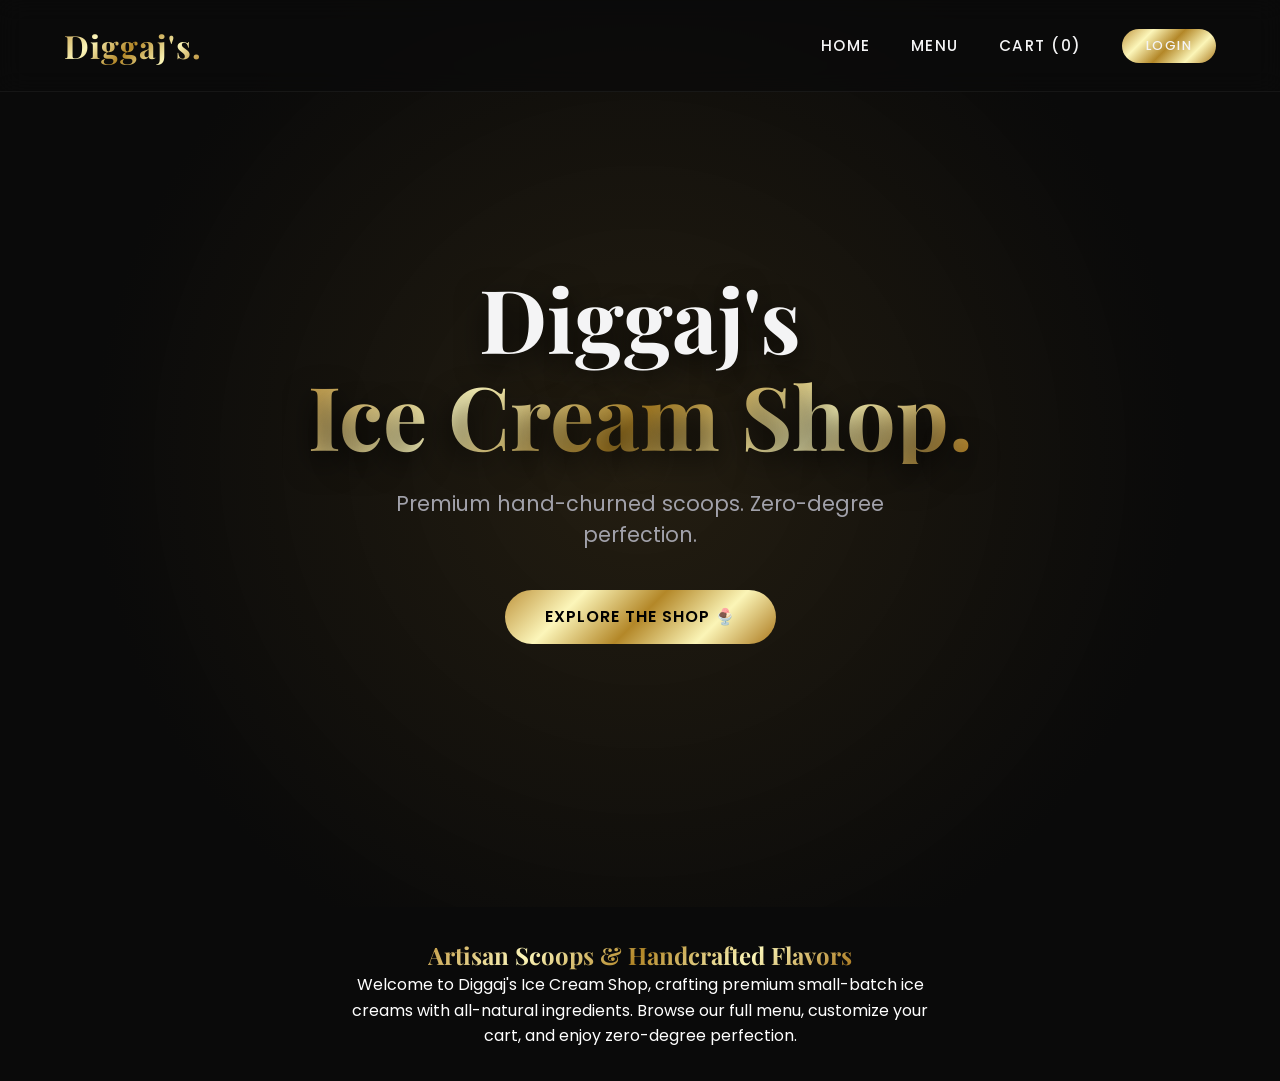
<file: index.html>
<!DOCTYPE html>
<html lang="en">
<head>
    <script async src="https://www.googletagmanager.com/gtm.js?id=GTM-KZBKQWVL"></script>
<script>
  window.dataLayer = window.dataLayer || [];
  function gtag(){dataLayer.push(arguments);}
  gtag('js', new Date());
</script>
    <meta charset="UTF-8">
    <meta name="viewport" content="width=device-width, initial-scale=1.0">
    <title>Diggaj's Ice Cream Shop</title>
    
    <!-- 🔍 PASTE YOUR GOOGLE SEARCH CONSOLE META TAG RIGHT HERE 👇 -->
   <meta name="google-site-verification" content="vQThNSgOYuF7RiDUSQFaCK7tYKqe1wyA6IhvB89_aeI" />
    <!-- SEO Metadata -->
<meta name="description" content="Diggaj's Ice Cream Shop - Premium hand-churned artisan scoops, seasonal flavors, and luxury desserts. Order online with our interactive shop.">
<meta name="keywords" content="Diggaj Ice Cream Shop, artisan ice cream, gelato, handcrafted dessert">
<meta name="author" content="Diggaj">
<link rel="canonical" href="https://diggaj22.github.io/ice-cream-shop/">

<!-- Open Graph / Social Preview -->
<meta property="og:title" content="Diggaj's Ice Cream Shop">
<meta property="og:description" content="Premium hand-churned scoops. Zero-degree perfection.">
<meta property="og:type" content="website">
<meta property="og:url" content="https://diggaj22.github.io/ice-cream-shop/">

    <!-- Link to your stylesheet -->
    <link rel="stylesheet" href="style.css">
</head>
<body>

    <!-- 🌟 Navigation Bar -->
    <nav class="navbar">
        <a href="index.html" class="logo serif gold-text">Diggaj's.</a>
        <ul class="nav-links">
            <li><a href="index.html">Home</a></li>
            <li><a href="menu.html">Menu</a></li>
            <li><a href="cart.html">Cart (<span id="cart-count">0</span>)</a></li>
            <li><a href="login.html" id="nav-login" class="btn-premium" style="padding: 0.5rem 1.5rem; font-size:0.8rem;">Login</a></li>
        </ul>
    </nav>

    <!-- 🍦 Hero Section -->
    <header class="hero">
        <div class="hero-content">
            <h1 class="serif">Diggaj's <br><span class="gold-text">Ice Cream Shop.</span></h1>
            <p>Premium hand-churned scoops. Zero-degree perfection.</p>
            <a href="menu.html" class="btn-premium">Explore The Shop 🍨</a>
        </div>
    </header>
    <!-- Add right below your Hero section in index.html -->
<section class="about-brief" style="padding: 2rem; text-align: center; color: #fff;">
    <h2 class="serif gold-text">Artisan Scoops & Handcrafted Flavors</h2>
    <p style="max-width: 600px; margin: 0 auto; line-height: 1.6;">
        Welcome to Diggaj's Ice Cream Shop, crafting premium small-batch ice creams with all-natural ingredients. Browse our full menu, customize your cart, and enjoy zero-degree perfection.
    </p>
</section>

    <!-- 🧠 App Logic Script -->
    <script src="app.js"></script>
</body>
</html>
</file>
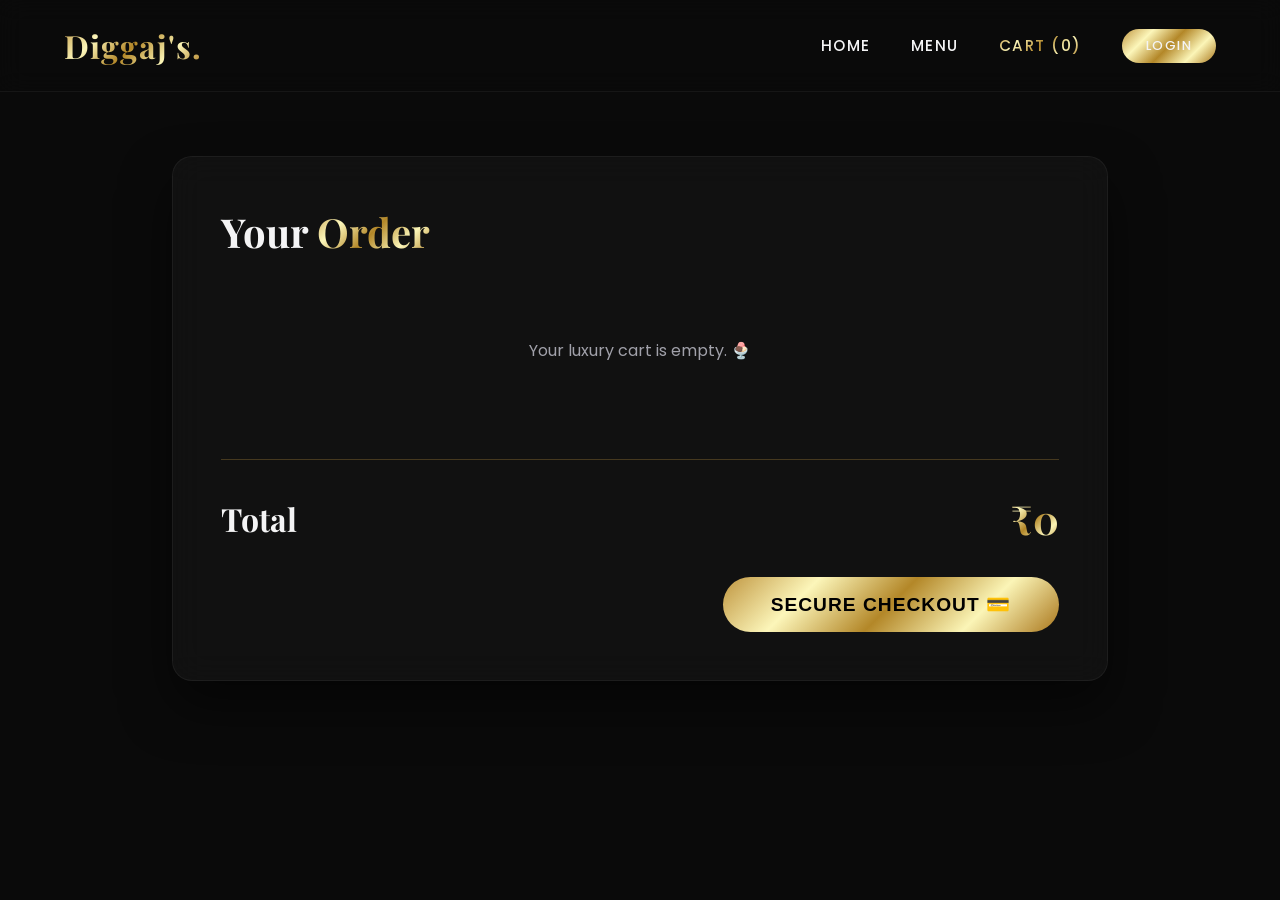
<file: cart.html>
<!DOCTYPE html>
<html lang="en">
<head>
    <script async src="https://www.googletagmanager.com/gtm.js?id=GTM-KZBKQWVL"></script>
<script>
  window.dataLayer = window.dataLayer || [];
  function gtag(){dataLayer.push(arguments);}
  gtag('js', new Date());
</script>
    <meta charset="UTF-8">
    <meta name="viewport" content="width=device-width, initial-scale=1.0">
    <title>Your Order - Diggaj's Ice Cream</title>
    <link rel="stylesheet" href="style.css">
</head>
<body>

    <nav class="navbar">
        <a href="index.html" class="logo serif gold-text">Diggaj's.</a>
        <ul class="nav-links">
            <li><a href="index.html">Home</a></li>
            <li><a href="menu.html">Menu</a></li>
            <li><a href="cart.html" class="gold-text">Cart (<span id="cart-count">0</span>)</a></li>
            <li><a href="login.html" id="nav-login" class="btn-premium" style="padding: 0.5rem 1.5rem; font-size:0.8rem;">Login</a></li>
        </ul>
    </nav>

    <div class="container">
        <div class="glass-panel">
            <h2 class="serif" style="font-size: 2.5rem; margin-bottom: 2rem;">Your <span class="gold-text">Order</span></h2>
            
            <div id="cart-items-container">
                <!-- JS Injects Here -->
            </div>

            <div class="cart-total">
                <h3 class="serif" style="font-size: 2rem;">Total</h3>
                <h3 class="serif gold-text" style="font-size: 2.5rem;">₹<span id="cart-total-price">0</span></h3>
            </div>
            
            <div style="text-align: right; margin-top: 2rem;">
                <button class="btn-premium" onclick="App.checkout()" style="font-size: 1.2rem; padding: 1rem 3rem;">Secure Checkout 💳</button>
            </div>
        </div>
    </div>

    <!-- Toast Container -->
    <div id="toast-container"></div>

    <!-- Embedded Logic to Prevent File Confusion -->
    <script>
        const App = {
            cart: JSON.parse(localStorage.getItem('diggaj_cart')) || [],
            user: localStorage.getItem('diggaj_user') || null,

            init() {
                this.updateCartCount();
                this.checkLoginStatus();
                this.renderCartPage();
            },

            toast(message) {
                let container = document.getElementById('toast-container');
                if (!container) {
                    container = document.createElement('div');
                    container.id = 'toast-container';
                    document.body.appendChild(container);
                }
                const toast = document.createElement('div');
                toast.className = 'toast';
                toast.innerHTML = `✨ ${message}`;
                container.appendChild(toast);
                setTimeout(() => {
                    toast.style.animation = 'fadeOut 0.3s ease-out forwards';
                    setTimeout(() => toast.remove(), 300);
                }, 3000);
            },

            removeFromCart(index) {
                this.cart.splice(index, 1);
                localStorage.setItem('diggaj_cart', JSON.stringify(this.cart));
                this.updateCartCount();
                this.renderCartPage();
                this.toast("Item removed. 🗑️");
            },

            updateCartCount() {
                const countElement = document.getElementById('cart-count');
                if (countElement) countElement.textContent = this.cart.length;
            },

            checkLoginStatus() {
                const loginBtn = document.getElementById('nav-login');
                if (this.user && loginBtn) {
                    loginBtn.textContent = this.user.toUpperCase();
                    loginBtn.href = '#';
                    loginBtn.onclick = (e) => {
                        e.preventDefault();
                        if (confirm(`Logged in as ${this.user}. Do you want to log out? 🚪`)) {
                            localStorage.removeItem('diggaj_user');
                            this.user = null;
                            this.toast("Logged out successfully! 👋");
                            setTimeout(() => window.location.href = 'index.html', 1000);
                        }
                    };
                }
            },

            checkout() {
                if (this.cart.length === 0) return this.toast("Your cart is empty! 🍦");
                if (!this.user) {
                    this.toast("Please log in to complete checkout! 🔒");
                    setTimeout(() => window.location.href = 'login.html', 1500);
                    return;
                }
                this.toast("Processing your premium order... 🎉");
                this.cart = [];
                localStorage.setItem('diggaj_cart', JSON.stringify([]));
                this.updateCartCount();
                this.renderCartPage();
            },

            renderCartPage() {
                const container = document.getElementById('cart-items-container');
                const totalSpan = document.getElementById('cart-total-price');
                if (!container) return;

                if (this.cart.length === 0) {
                    container.innerHTML = '<div style="text-align:center; padding:3rem; color:#a1a1aa;">Your luxury cart is empty. 🍨</div>';
                    totalSpan.textContent = '0';
                    return;
                }

                let total = 0;
                container.innerHTML = this.cart.map((item, index) => {
                    total += item.price;
                    return `
                    <div class="cart-item">
                        <div class="cart-item-info">
                            <img src="${item.img}" alt="${item.name}" style="width:80px;height:80px;border-radius:10px;object-fit:cover;margin-right:1.5rem;">
                            <h3 class="serif">${item.name}</h3>
                        </div>
                        <div style="display:flex; align-items:center; gap:2rem;">
                            <p class="gold-text" style="font-size:1.5rem; font-weight:600;">₹${item.price}</p>
                            <button class="remove-btn" onclick="App.removeFromCart(${index})" style="color:#ff4757;background:none;border:none;font-size:1.1rem;cursor:pointer;">✕</button>
                        </div>
                    </div>`;
                }).join('');
                
                totalSpan.textContent = total;
            }
        };

        document.addEventListener('DOMContentLoaded', () => App.init());
    </script>
</body>
</html>
</file>
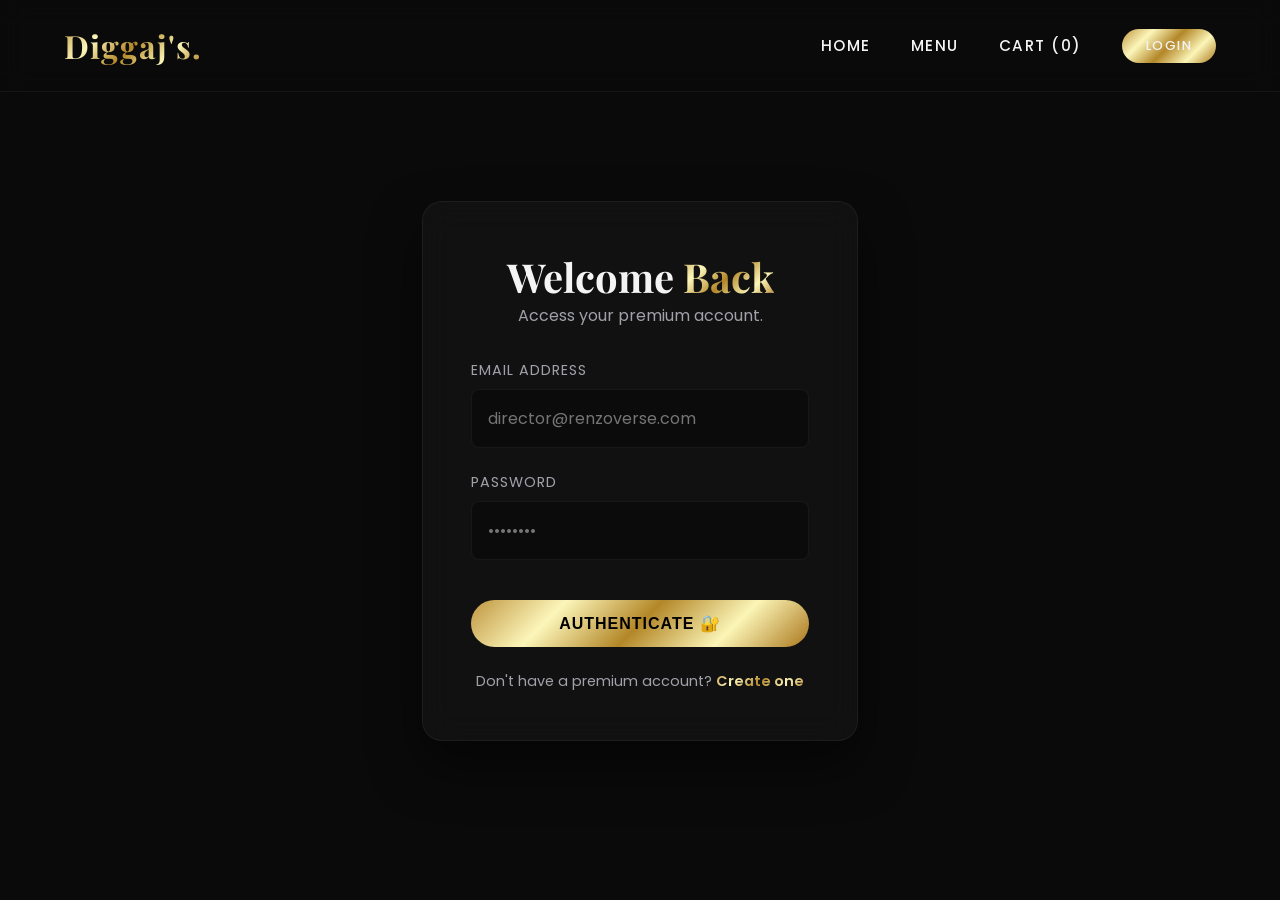
<file: login.html>
<!DOCTYPE html>
<html lang="en">
<head>
    <script async src="https://www.googletagmanager.com/gtm.js?id=GTM-KZBKQWVL"></script>
<script>
  window.dataLayer = window.dataLayer || [];
  function gtag(){dataLayer.push(arguments);}
  gtag('js', new Date());
</script>
    <meta charset="UTF-8">
    <meta name="viewport" content="width=device-width, initial-scale=1.0">
    <title>Sign In / Register - Diggaj's Ice Cream</title>
    <link rel="stylesheet" href="style.css">
</head>
<body>

    <nav class="navbar">
        <a href="index.html" class="logo serif gold-text">Diggaj's.</a>
        <ul class="nav-links">
            <li><a href="index.html">Home</a></li>
            <li><a href="menu.html">Menu</a></li>
            <li><a href="cart.html">Cart (<span id="cart-count">0</span>)</a></li>
            <li><a href="login.html" id="nav-login" class="btn-premium" style="padding: 0.5rem 1.5rem; font-size:0.8rem;">Login</a></li>
        </ul>
    </nav>

    <div class="container" style="max-width: 500px; display:flex; align-items:center; min-height: 70vh;">
        <div class="glass-panel" style="width: 100%;">
            <div style="text-align: center; margin-bottom: 2rem;">
                <h2 id="auth-title" class="serif" style="font-size: 2.5rem;">Welcome <span class="gold-text">Back</span></h2>
                <p id="auth-subtitle" style="color: var(--text-muted);">Access your premium account.</p>
            </div>
            
            <form onsubmit="App.handleAuth(event)">
                <!-- Name field (Hidden by default for Login) -->
                <div class="form-group" id="name-group" style="display: none;">
                    <label for="name">Full Name</label>
                    <input type="text" id="name" placeholder="John Doe">
                </div>
                
                <div class="form-group">
                    <label for="email">Email Address</label>
                    <input type="email" id="email" required placeholder="director@renzoverse.com">
                </div>
                <div class="form-group">
                    <label for="password">Password</label>
                    <input type="password" id="password" required placeholder="••••••••">
                </div>
                
                <button type="submit" id="auth-btn" class="btn-premium" style="width: 100%; margin-top: 1rem;">Authenticate 🔐</button>
            </form>

            <!-- The Toggle Button -->
            <p style="text-align: center; margin-top: 1.5rem; font-size: 0.9rem; color: var(--text-muted);">
                <span id="auth-toggle-text">Don't have a premium account?</span> 
                <a href="#" onclick="App.toggleAuthMode(event)" class="gold-text" style="text-decoration: none; font-weight: 600;" id="auth-toggle-link">Create one</a>
            </p>
        </div>
    </div>

    <script src="app.js"></script>
</body>
</html>
</file>
<file: style.css>
/* --- 👑 PREMIUM GLOBAL STYLES --- */
@import url('https://fonts.googleapis.com/css2?family=Playfair+Display:ital,wght@0,400;0,600;0,700;1,400&family=Poppins:wght@300;400;500;600&display=swap');

:root {
    --bg-dark: #0a0a0a;
    --bg-surface: #141414;
    --brand-gold: linear-gradient(135deg, #bf953f, #fcf6ba, #b38728, #fbf5b7, #aa771c);
    --text-light: #f4f4f5;
    --text-muted: #a1a1aa;
    --glass-bg: rgba(255, 255, 255, 0.03);
    --glass-border: rgba(255, 255, 255, 0.05);
}

* { margin: 0; padding: 0; box-sizing: border-box; }

body {
    font-family: 'Poppins', sans-serif;
    background-color: var(--bg-dark);
    color: var(--text-light);
    overflow-x: hidden;
}

h1, h2, h3, h4, .serif { font-family: 'Playfair Display', serif; }

/* 🌟 Gradient Text Effect */
.gold-text {
    background: var(--brand-gold);
    -webkit-background-clip: text;
    -webkit-text-fill-color: transparent;
    display: inline-block;
}

/* 🧊 Glassmorphism Navbar */
.navbar {
    background: rgba(10, 10, 10, 0.7);
    backdrop-filter: blur(12px);
    -webkit-backdrop-filter: blur(12px);
    border-bottom: 1px solid var(--glass-border);
    padding: 1.5rem 5%;
    display: flex; justify-content: space-between; align-items: center;
    position: sticky; top: 0; z-index: 1000;
}

.logo { font-size: 2rem; font-weight: 700; text-decoration: none; letter-spacing: 1px; }

.nav-links { display: flex; gap: 2.5rem; list-style: none; align-items: center; }
.nav-links a { color: var(--text-light); text-decoration: none; font-weight: 500; font-size: 0.95rem; text-transform: uppercase; letter-spacing: 1.5px; transition: color 0.3s ease; }
.nav-links a:hover { color: #fcf6ba; }

/* 💎 Premium Buttons */
.btn-premium {
    background: var(--brand-gold);
    color: #000;
    padding: 0.9rem 2.5rem;
    border: none;
    border-radius: 30px;
    font-weight: 600;
    font-size: 1rem;
    cursor: pointer;
    text-transform: uppercase;
    letter-spacing: 1px;
    transition: transform 0.3s ease, box-shadow 0.3s ease;
    text-decoration: none;
    display: inline-block;
}
.btn-premium:hover {
    transform: translateY(-3px);
    box-shadow: 0 10px 20px rgba(191, 149, 63, 0.3);
}

/* 🖼️ Hero Section (index.html) */
.hero {
    height: 100vh;
    display: flex; align-items: center; justify-content: center; text-align: center;
    background: radial-gradient(circle at center, rgba(191, 149, 63, 0.15) 0%, var(--bg-dark) 70%), url('https://images.unsplash.com/photo-1557142046-c704a3adf8ba?auto=format&fit=crop&w=1920&q=80') center/cover;
    background-blend-mode: overlay;
    margin-top: -85px; /* Pull up under navbar */
}
.hero-content { animation: fadeInUp 1s ease-out forwards; opacity: 0; transform: translateY(30px); }
.hero-content h1 { font-size: 5.5rem; line-height: 1.1; margin-bottom: 1.5rem; text-shadow: 0 10px 30px rgba(0,0,0,0.8); }
.hero-content p { font-size: 1.3rem; color: var(--text-muted); max-width: 600px; margin: 0 auto 2.5rem; }

/* 🍦 3D Product Grid (menu.html) */
.page-header { text-align: center; padding: 6rem 1rem 3rem; }
.page-header h2 { font-size: 3.5rem; margin-bottom: 1rem; }
.menu-grid { display: grid; grid-template-columns: repeat(auto-fit, minmax(300px, 1fr)); gap: 3rem; padding: 2rem 5% 6rem; max-width: 1400px; margin: 0 auto; perspective: 1000px; }

/* 3D Card Styling */
.product-card {
    background: var(--bg-surface);
    border: 1px solid var(--glass-border);
    border-radius: 16px;
    overflow: hidden;
    transform-style: preserve-3d;
    transition: box-shadow 0.4s ease;
}
.product-card:hover { box-shadow: 0 20px 40px rgba(191, 149, 63, 0.15); }
.product-img { width: 100%; height: 300px; object-fit: cover; transform: translateZ(30px); /* Pops out in 3D */ }
.product-info { padding: 2rem; transform: translateZ(40px); /* Text pops out further */ }
.product-info h3 { font-size: 1.8rem; margin-bottom: 0.5rem; }
.product-info .price { font-size: 1.5rem; font-weight: 300; color: #a1a1aa; margin-bottom: 1.5rem; }
.product-info .btn-premium { width: 100%; text-align: center; }

/* 🛒 Cart & Login Layouts */
.container { max-width: 1000px; margin: 4rem auto; padding: 0 2rem; }
.glass-panel {
    background: var(--glass-bg);
    backdrop-filter: blur(16px);
    border: 1px solid var(--glass-border);
    border-radius: 20px;
    padding: 3rem;
    box-shadow: 0 25px 50px rgba(0,0,0,0.5);
}
.cart-item { display: flex; justify-content: space-between; align-items: center; padding: 1.5rem; border-bottom: 1px solid var(--glass-border); }
.cart-item img { width: 80px; height: 80px; border-radius: 10px; object-fit: cover; margin-right: 1.5rem; }
.cart-item-info { display: flex; align-items: center; flex: 1; }
.remove-btn { color: #ff4757; background: none; border: none; font-size: 1.1rem; cursor: pointer; padding: 0.5rem; transition: transform 0.2s; }
.remove-btn:hover { transform: scale(1.1); }
.cart-total { display: flex; justify-content: space-between; align-items: center; margin-top: 3rem; padding-top: 2rem; border-top: 1px solid rgba(191, 149, 63, 0.3); }

/* 🔐 Forms */
.form-group { margin-bottom: 1.5rem; text-align: left; }
.form-group label { display: block; margin-bottom: 0.5rem; font-size: 0.9rem; color: var(--text-muted); text-transform: uppercase; letter-spacing: 1px; }
.form-group input { width: 100%; padding: 1rem; background: rgba(0,0,0,0.3); border: 1px solid var(--glass-border); border-radius: 8px; color: #fff; font-family: 'Poppins', sans-serif; font-size: 1rem; transition: border-color 0.3s; }
.form-group input:focus { outline: none; border-color: #bf953f; }

/* 🍞 Custom Toast Notification */
#toast-container { position: fixed; bottom: 30px; right: 30px; z-index: 9999; display: flex; flex-direction: column; gap: 10px; }
.toast { background: var(--brand-gold); color: #000; padding: 1rem 2rem; border-radius: 8px; font-weight: 600; box-shadow: 0 10px 30px rgba(0,0,0,0.3); animation: slideIn 0.3s ease-out forwards; }

/* Animations */
@keyframes fadeInUp { to { opacity: 1; transform: translateY(0); } }
@keyframes slideIn { from { transform: translateX(100%); opacity: 0; } to { transform: translateX(0); opacity: 1; } }
@keyframes fadeOut { to { opacity: 0; } }
</file>
